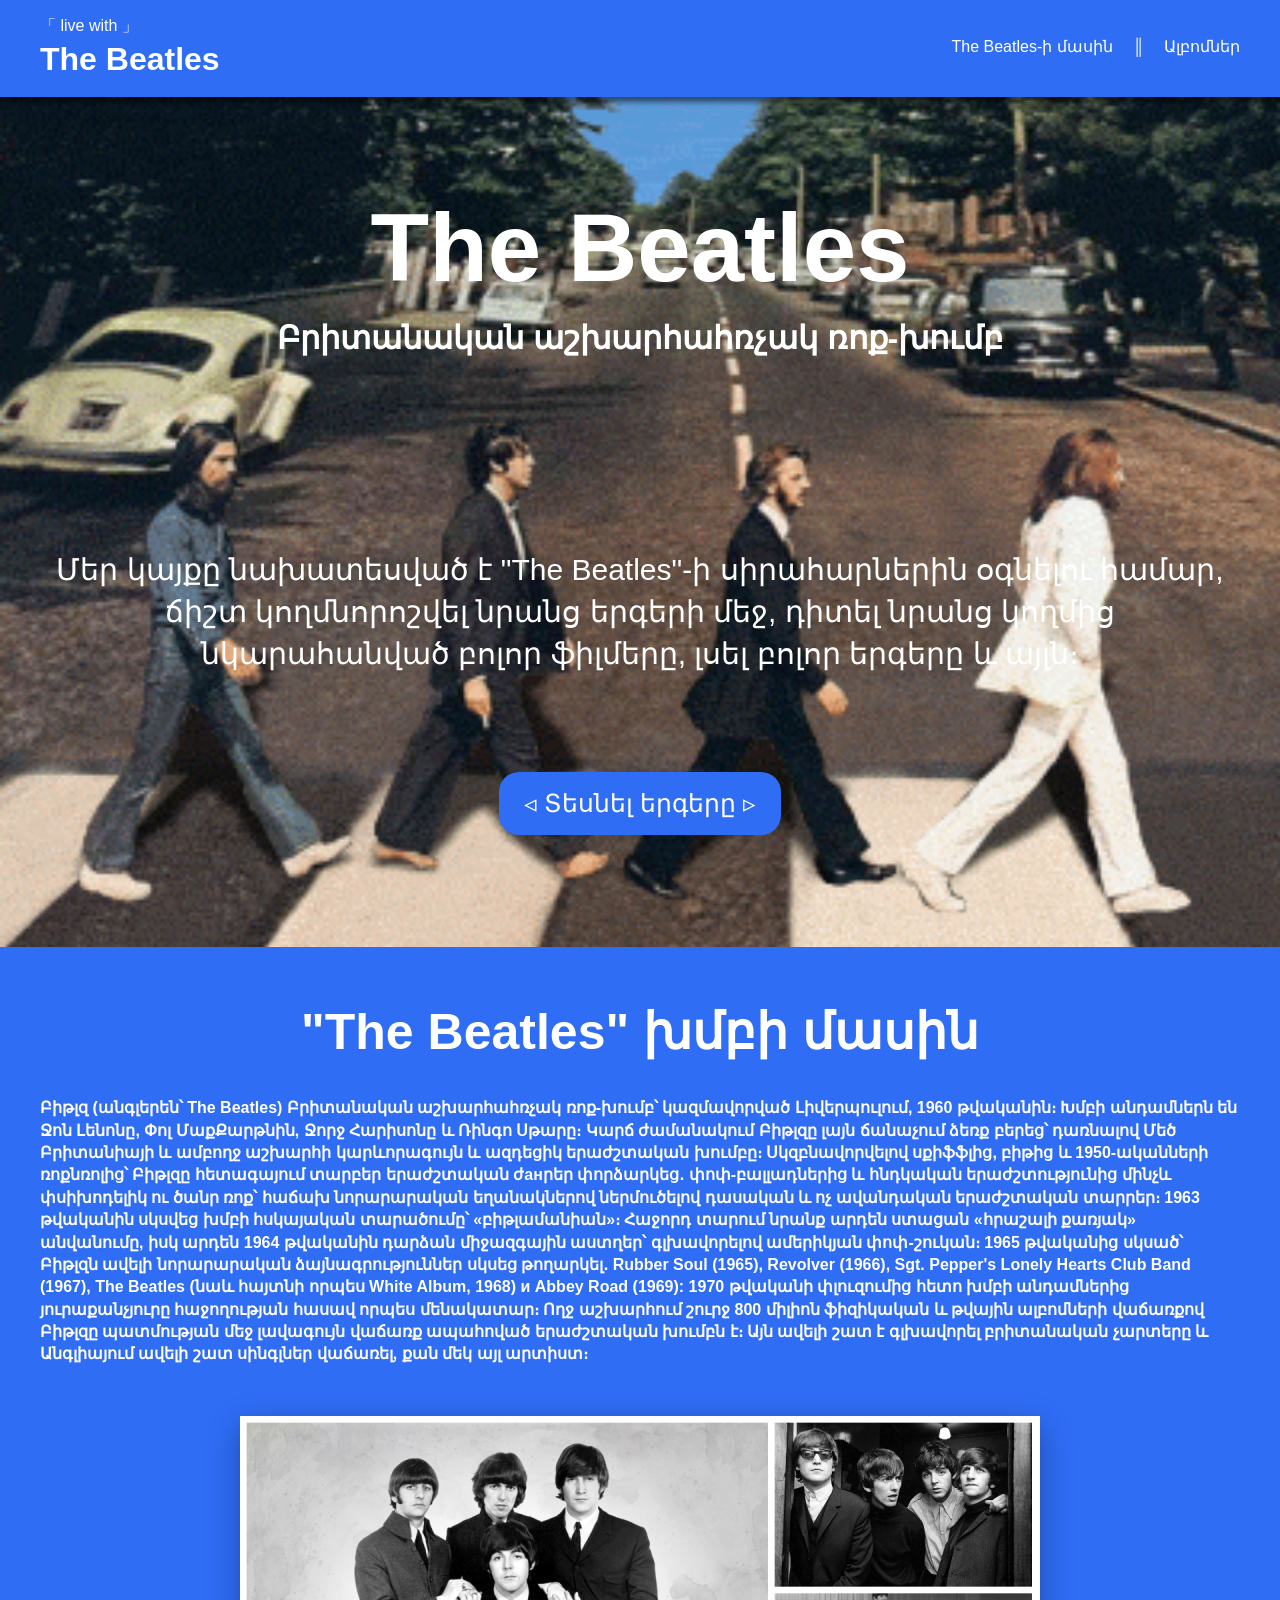
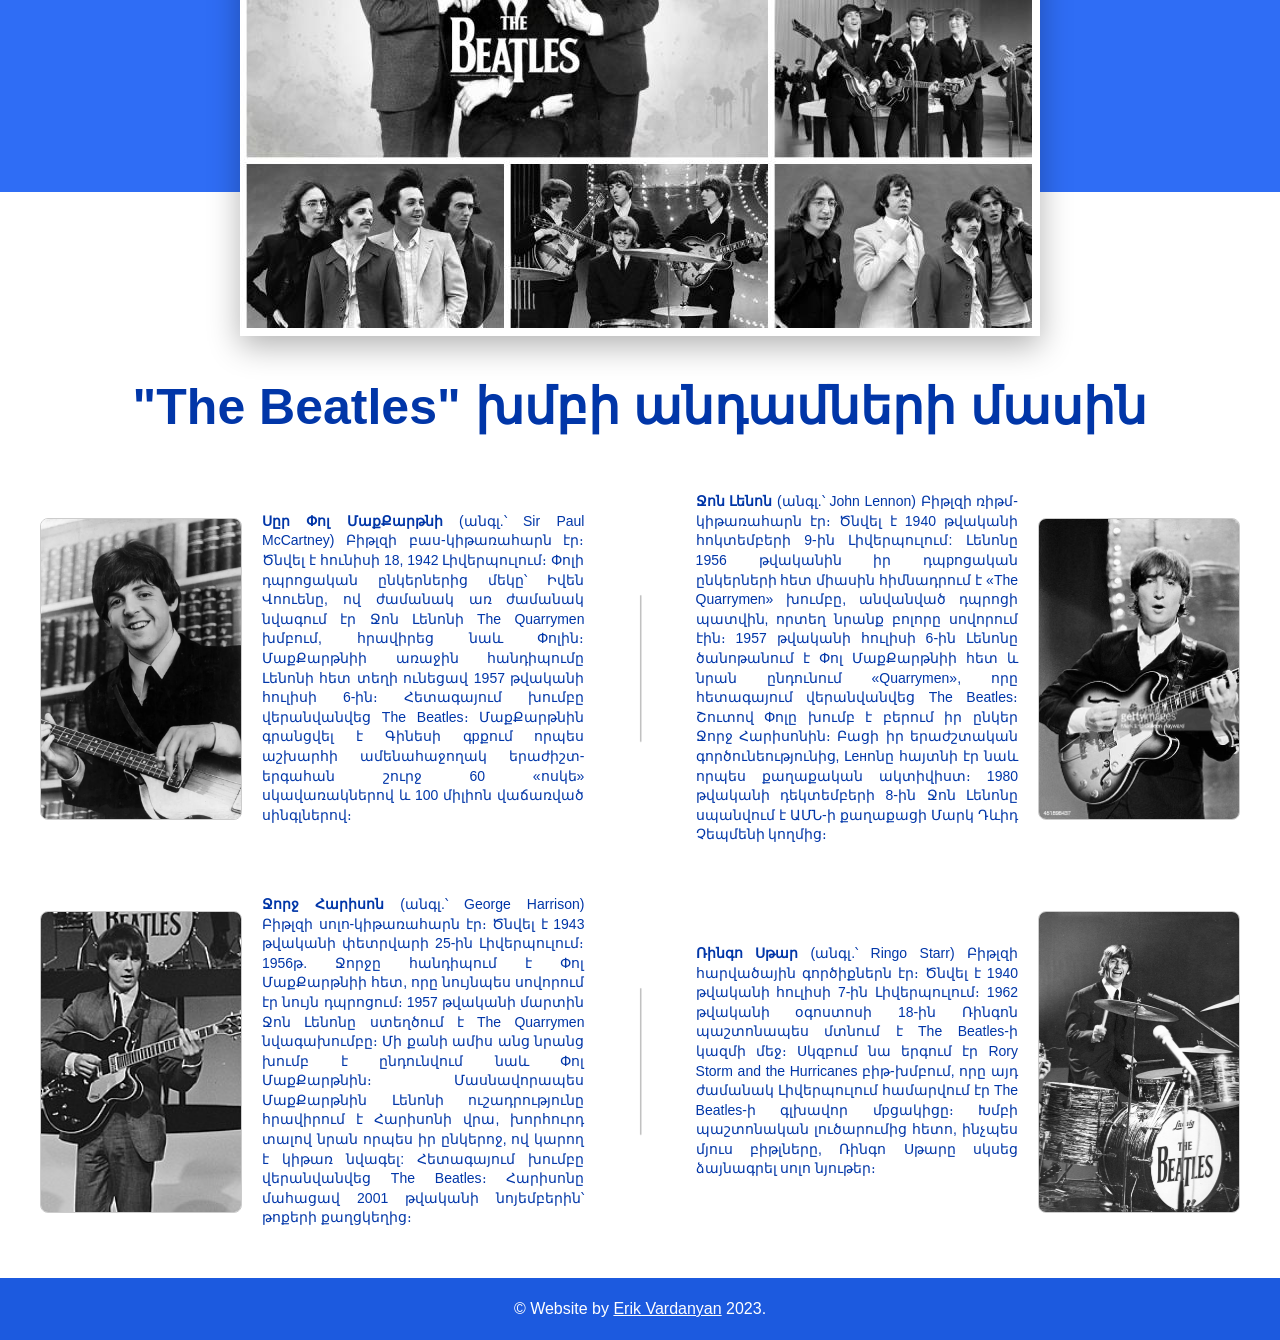
<file: index.html>
<!DOCTYPE html>
<html lang="en">
<head>
  <meta charset="UTF-8">
  <meta name="viewport" content="width=device-width, initial-scale=1.0">
  <link rel="stylesheet" href="./style.css" />
  <link rel="icon" href="./img/pngegg9.png">
  <title>The Beatles</title>
</head>
<body>

  <div class="header">
    <div class="nav container">
      <div class="logo">
        <p>「 live with 」</p>
        <a href="#">The Beatles</a>
      </div>

      <input type="checkbox" id="menu-toggle" class="menu-checkbox">
      <label for="menu-toggle" class="menu-icon">☰</label>

      <ol class="nav-menu">
        <a href="#about"><li>The Beatles-ի մասին</li></a>
        <li class="separator">║</li>
        <a href="./pages/aboutAlbum.html"><li>Ալբոմներ</li></a>
      </ol>
    </div>
  </div>

  <div class="main">
    <div class="intro-section">
      <div class="mobile-hero-container">
        <img src="./img/gif/d404a5024bfac366790c5ba8bc9482d6.gif" alt="The Beatles gif" class="mobile-gif">
        <div class="intro-text">
          <h1>The Beatles</h1>
          <h3>Բրիտանական աշխարհահռչակ ռոք-խումբ</h3>
        </div>
      </div>

      <div class="container">
        <p>
          Մեր կայքը նախատեսված է "The Beatles"-ի սիրահարներին օգնելու համար,
          ճիշտ կողմնորոշվել նրանց երգերի մեջ, դիտել 
          նրանց կողմից նկարահանված բոլոր ֆիլմերը, լսել բոլոր երգերը և այլն։
        </p>
      </div>
      <a href="./pages/aboutAlbum.html" class="pulsate-bck">◃ Տեսնել երգերը ▹</a>
    </div>

    <div class="about-section" id="about">
      <div class="container">
        <h2 style="margin-top: 50px; font-size: 50px;">
          "The Beatles" խմբի մասին
        </h2>
        <h4 class="about-text-container">
          Բիթլզ (անգլերեն՝ The Beatles) Բրիտանական աշխարհահռչակ ռոք-խումբ՝
          կազմավորված Լիվերպուլում, 1960 թվականին։ Խմբի անդամներն են
          Ջոն Լենոնը, Փոլ ՄաքՔարթնին, Ջորջ Հարիսոնը և Ռինգո Սթարը։
          Կարճ ժամանակում Բիթլզը լայն ճանաչում ձեռք բերեց՝
          
          <input type="checkbox" id="read-more-check" class="read-more-check">
          <span class="more-content">
            դառնալով Մեծ Բրիտանիայի և ամբողջ աշխարհի կարևորագույն և ազդեցիկ երաժշտական խումբը։ Սկզբնավորվելով սքիֆֆլից,
            բիթից և 1950-ականների ռոքնռոլից՝ Բիթլզը հետագայում տարբեր երաժշտական ժанրեր
            փորձարկեց․ փոփ-բալլադներից և հնդկական երաժշտությունից մինչև փսիխոդելիկ ու ծանր
            ռոք՝ հաճախ նորարարական եղանակներով ներմուծելով դասական և ոչ ավանդական երաժշտական
            տարրեր։ 1963 թվականին սկսվեց խմբի հսկայական տարածումը՝ «բիթլամանիան»։
            Հաջորդ տարում նրանք արդեն ստացան «հրաշալի քառյակ» անվանումը, իսկ արդեն 1964
            թվականին դարձան միջազգային աստղեր՝ գլխավորելով ամերիկյան փոփ-շուկան։ 1965
            թվականից սկսած՝ Բիթլզն ավելի նորարարական ձայնագրություններ սկսեց թողարկել․
            Rubber Soul (1965), Revolver (1966), Sgt. Pepper's Lonely Hearts Club Band
            (1967), The Beatles (նաև հայտնի որպես White Album, 1968) и Abbey Road (1969):
            1970 թվականի փլուզումից հետո խմբի անդամներից յուրաքանչյուրը հաջողության
            հասավ որպես մենակատար։ Ողջ աշխարհում շուրջ 800 միլիոն ֆիզիկական և թվային
            ալբոմների վաճառքով Բիթլզը պատմության մեջ լավագույն վաճառք ապահոված երաժշտական
            խումբն է։ Այն ավելի շատ է գլխավորել բրիտանական չարտերը և Անգլիայում ավելի շատ
            սինգլներ վաճառել, քան մեկ այլ արտիստ։
          </span>
          <label for="read-more-check" class="read-more-label">Տեսնել Ավելի</label>
        </h4>
        <div class="bea-img">
          <img src="./img/The_Beatles_Photo1.png" alt="The Beatles" />
        </div>
      </div>
    </div>

    <div class="about-man container">
      <h3 style="font-size: 50px;">"The Beatles" խմբի անդամների մասին</h3>
      
      <div class="members-row">
        <div class="member-block">
          <img src="./img/Paul-McCartney.png" alt="Փոլ ՄաքՔարթնի">
          <p>
            <b>Սըր Փոլ ՄաքՔարթնի</b> (անգլ.՝ Sir Paul McCartney) Բիթլզի բաս-կիթառահարն էր։ Ծնվել է հունիսի
            18, 1942 Լիվերպուլում։ Փոլի դպրոցական ընկերներից մեկը՝ Իվեն Վոուենը,
            ով ժամանակ առ ժամանակ նվագում էր Ջոն Լենոնի The Quarrymen խմբում, հրավիրեց նաև
            Փոլին։ ՄաքՔարթնիի առաջին հանդիպումը Լենոնի հետ տեղի ունեցավ 1957 թվականի հուլիսի
            6-ին։ Հետագայում խումբը վերանվանվեց The Beatles։
            ՄաքՔարթնին գրանցվել է Գինեսի գрքում որպես աշխարհի ամենահաջողակ երաժիշտ-երգահան
            շուրջ 60 «ոսկե» սկավառակներով և 100 միլիոն վաճառված սինգլներով։
          </p>
        </div>

        <img src="./img/pngegg3.png" class="divider-img" alt="line">

        <div class="member-block">
          <p>
            <b>Ջոն Լենոն</b> (անգլ.՝ John Lennon) Բիթլզի ռիթմ-կիթառահարն էր։ Ծնվել է 1940 թվականի հոկտեմբերի 9-ին
            Լիվերպուլում:
            Լենոնը 1956 թվականին իր դպрոցական ընկերների հետ միասին հիմնադրում է «The Quarrymen»
            խումբը, անվանված դպրոցի պատվին, որտեղ նրանք բոլորը սովորում էին։ 1957 թվականի
            հուլիսի 6-ին Լենոնը ծանոթանում է Փոլ ՄաքՔարթնիի հետ և նրան ընդունում «Quarrymen»,
            որը հետագայում վերանվանվեց The Beatles։ Շուտով Փոլը խումբ է բերում իր ընկեր
            Ջորջ Հարիսոնին։ Բացի իր երաժշտական գործունեությունից, Լенոնը հայտնի էր նաև
            որպես քաղաքական ակտիվիստ։ 1980 թվականի դեկտեմբերի 8-ին Ջոն Լենոնը սպանվում է
            ԱՄՆ-ի քաղաքացի Մարկ Դևիդ Չեպմենի կողմից։
          </p>
          <img src="./img/John-Lennon.png" alt="Ջոն Լենոն">
        </div>
      </div>

      <div class="members-row">
        <div class="member-block">
          <img src="./img/George-Harison.png" alt="Ջորջ Հարիսոն">
          <p>
            <b>Ջորջ Հարիսոն</b> (անգլ.՝ George Harrison) Բիթլզի սոլո-կիթառահարն էր։ Ծնվել է 1943 թվականի փետրվարի
            25-ին
            Լիվերպուլում։ 1956թ. Ջորջը հանդիպում է Փոլ ՄաքՔարթնիի հետ, որը նույնպես սովորում էր
            նույն դպրոցում։ 1957 թվականի մարտին Ջոն Լենոնը ստեղծում է The Quarrymen նվագախումբը։ Մի
            քանի ամիս անց նրանց խումբ է ընդունվում նաև Փոլ ՄաքՔարթնին։ Մասնավորապես ՄաքՔարթնին Լենոնի
            ուշադրությունը հրավիրում է Հարիսոնի վրա, խորհուրդ տալով նրան որպես իր ընկերոջ, ով կարող է
            կիթառ նվագել: Հետագայում խումբը վերանվանվեց The Beatles։
            Հարիսոնը մահացավ 2001 թվականի նոյեմբերին՝ թոքերի քաղցկեղից։
          </p>
        </div>

        <img src="./img/pngegg3.png" class="divider-img" alt="line">

        <div class="member-block">
          <p>
            <b>Ռինգո Սթար</b> (անգլ.՝ Ringo Starr) Բիթլզի հարվածային գործիքներն էր։ Ծնվել է 1940 թվականի հուլիսի 7-ին Լիվերպուլում։
            1962 թվականի օգոստոսի 18-ին Ռինգոն պաշտոնապես մտնում է The Beatles-ի կազմի մեջ։ Սկզբում
            նա երգում էր Rory Storm and the Hurricanes բիթ-խմբում, որը այդ ժամանակ Լիվերպուլում համարվում
            էր The Beatles-ի գլխավոր մрցակիցը։ Խմբի պաշտոնական լուծարումից հետո, ինչպես մյուս բիթլները,
            Ռինգո Սթարը սկսեց ձայնագրել սոլո նյութեր։
          </p>
          <img src="./img/Ringo-Starr.png" alt="Ռինգո Սթար">
        </div>
      </div>
    </div>
  </div>

  <div class="footer">
    <div class="footer-lower" id="aboutus">
      <p>© Website by <a href="https://eriikvardanyan.github.io/myportfolio/" target="_blank" style="color: white; text-decoration: underline;">Erik Vardanyan</a> 2023.</p>
    </div>
  </div>
</body>
</html>
</file>
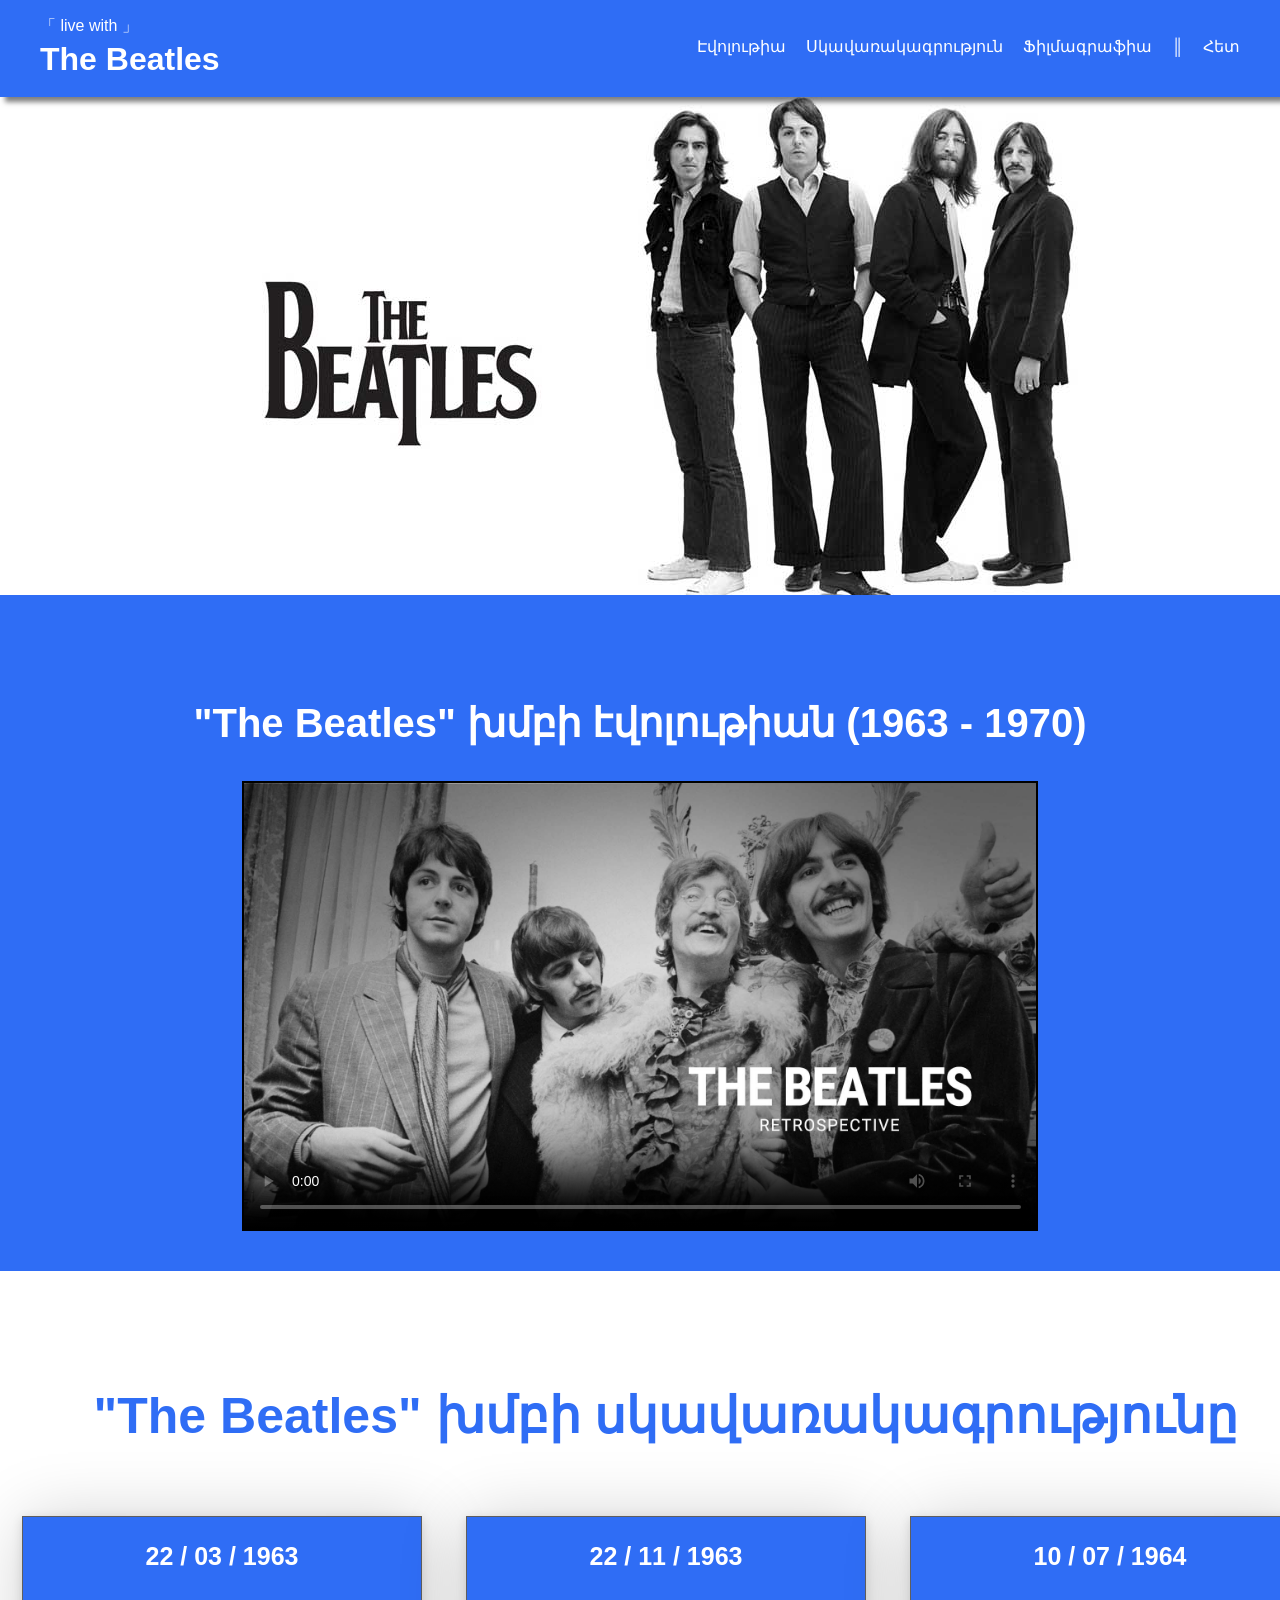
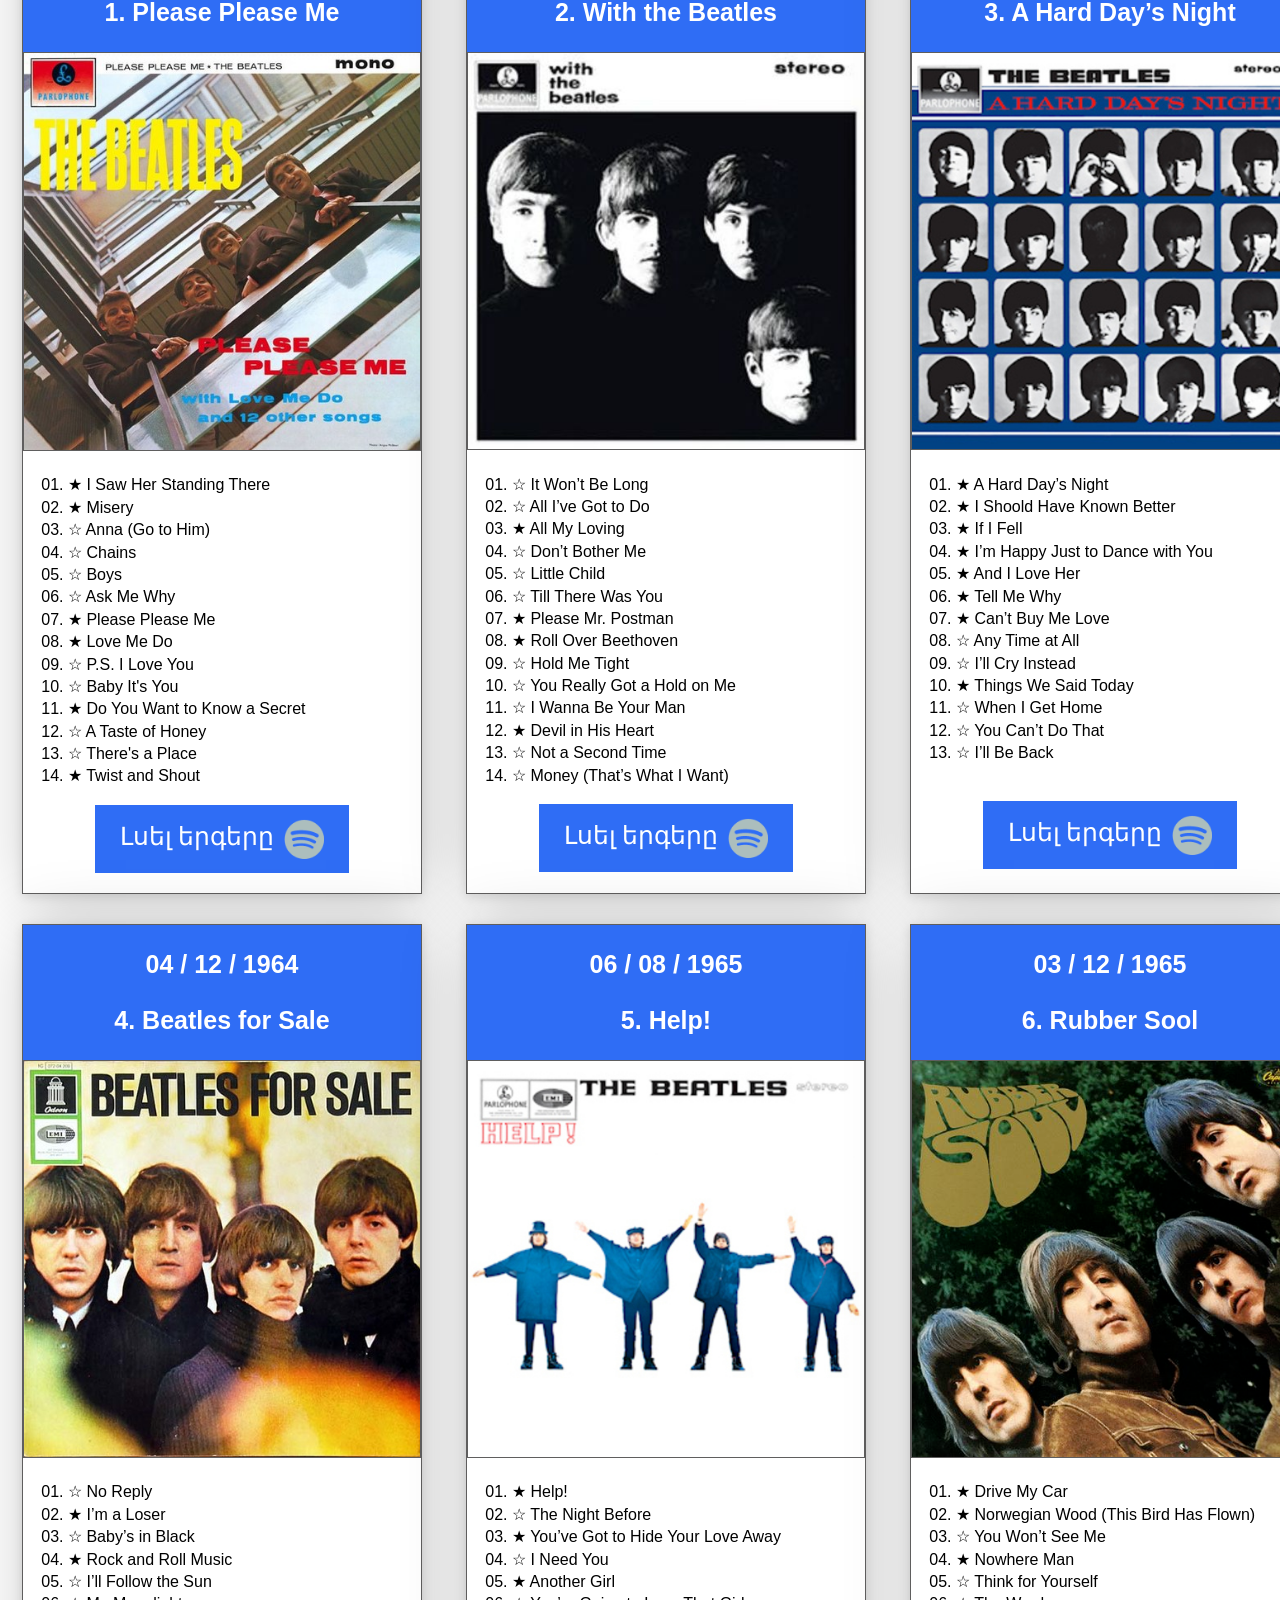
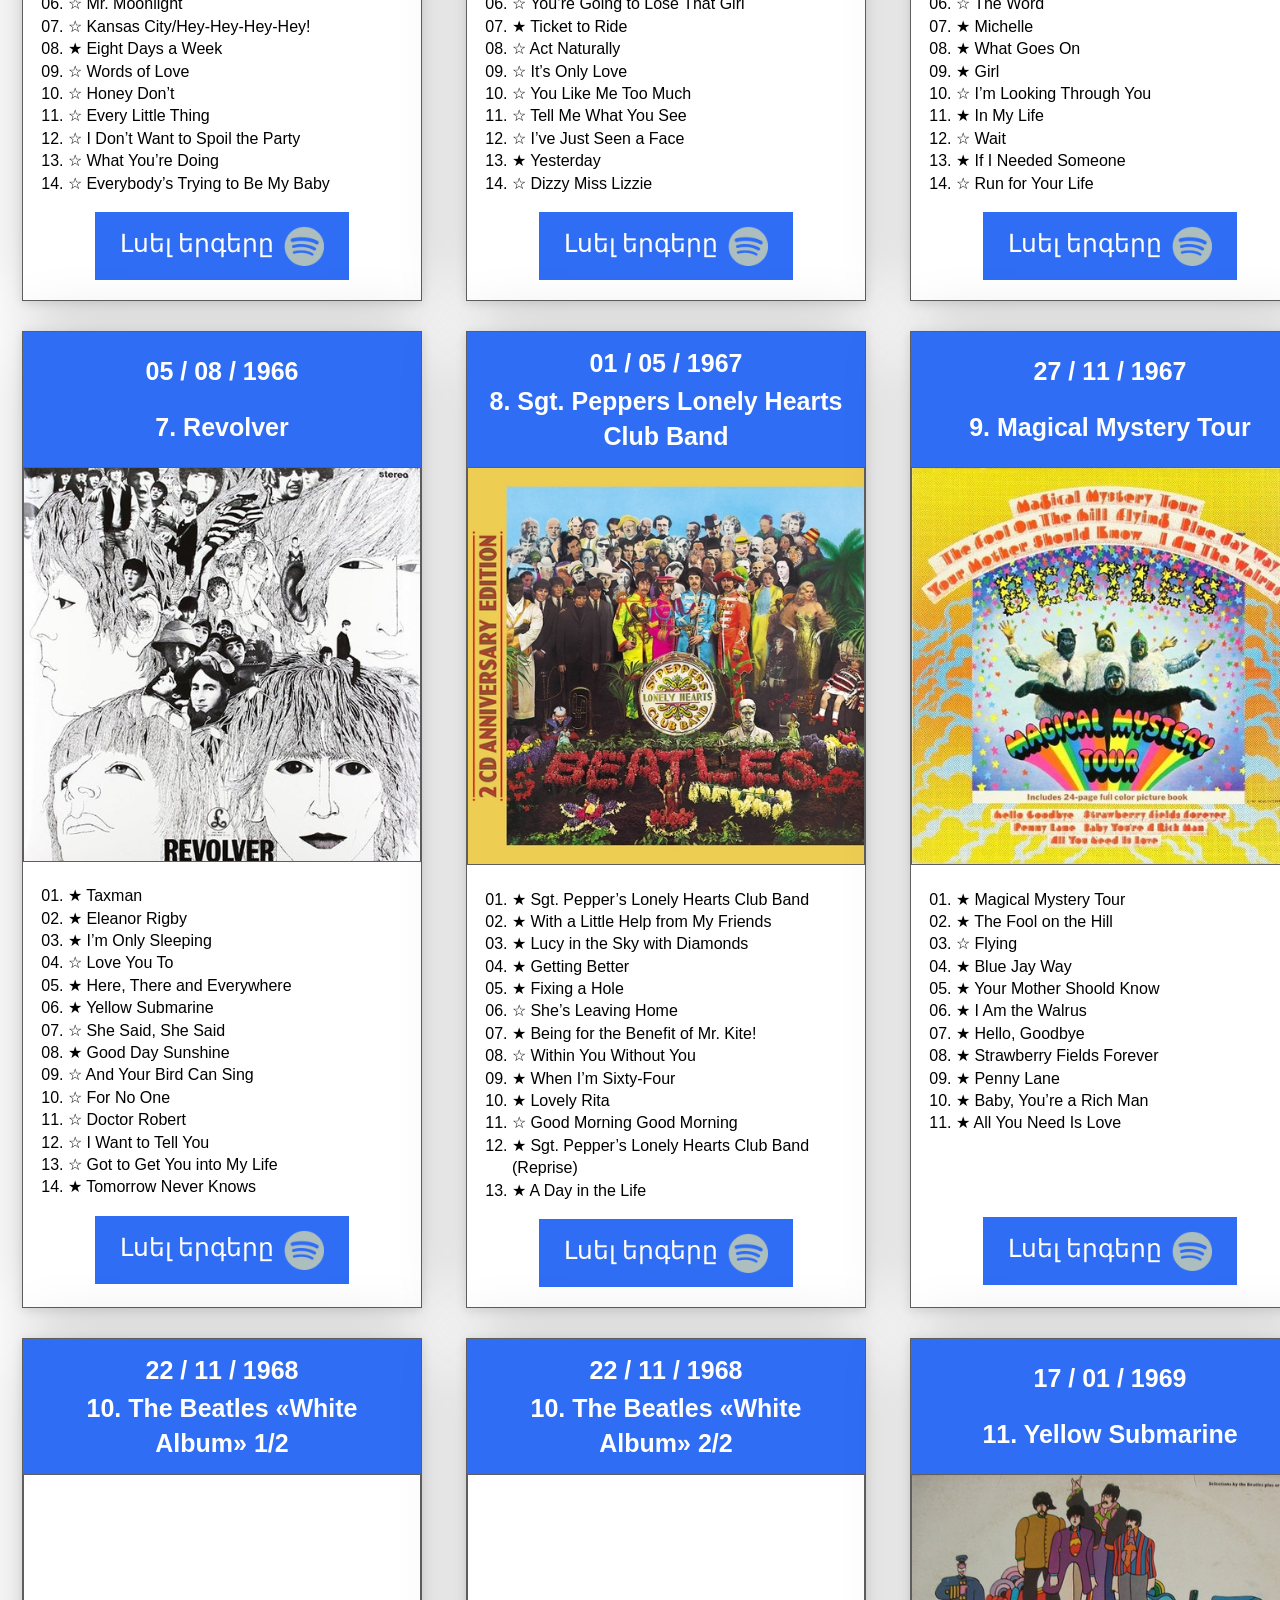
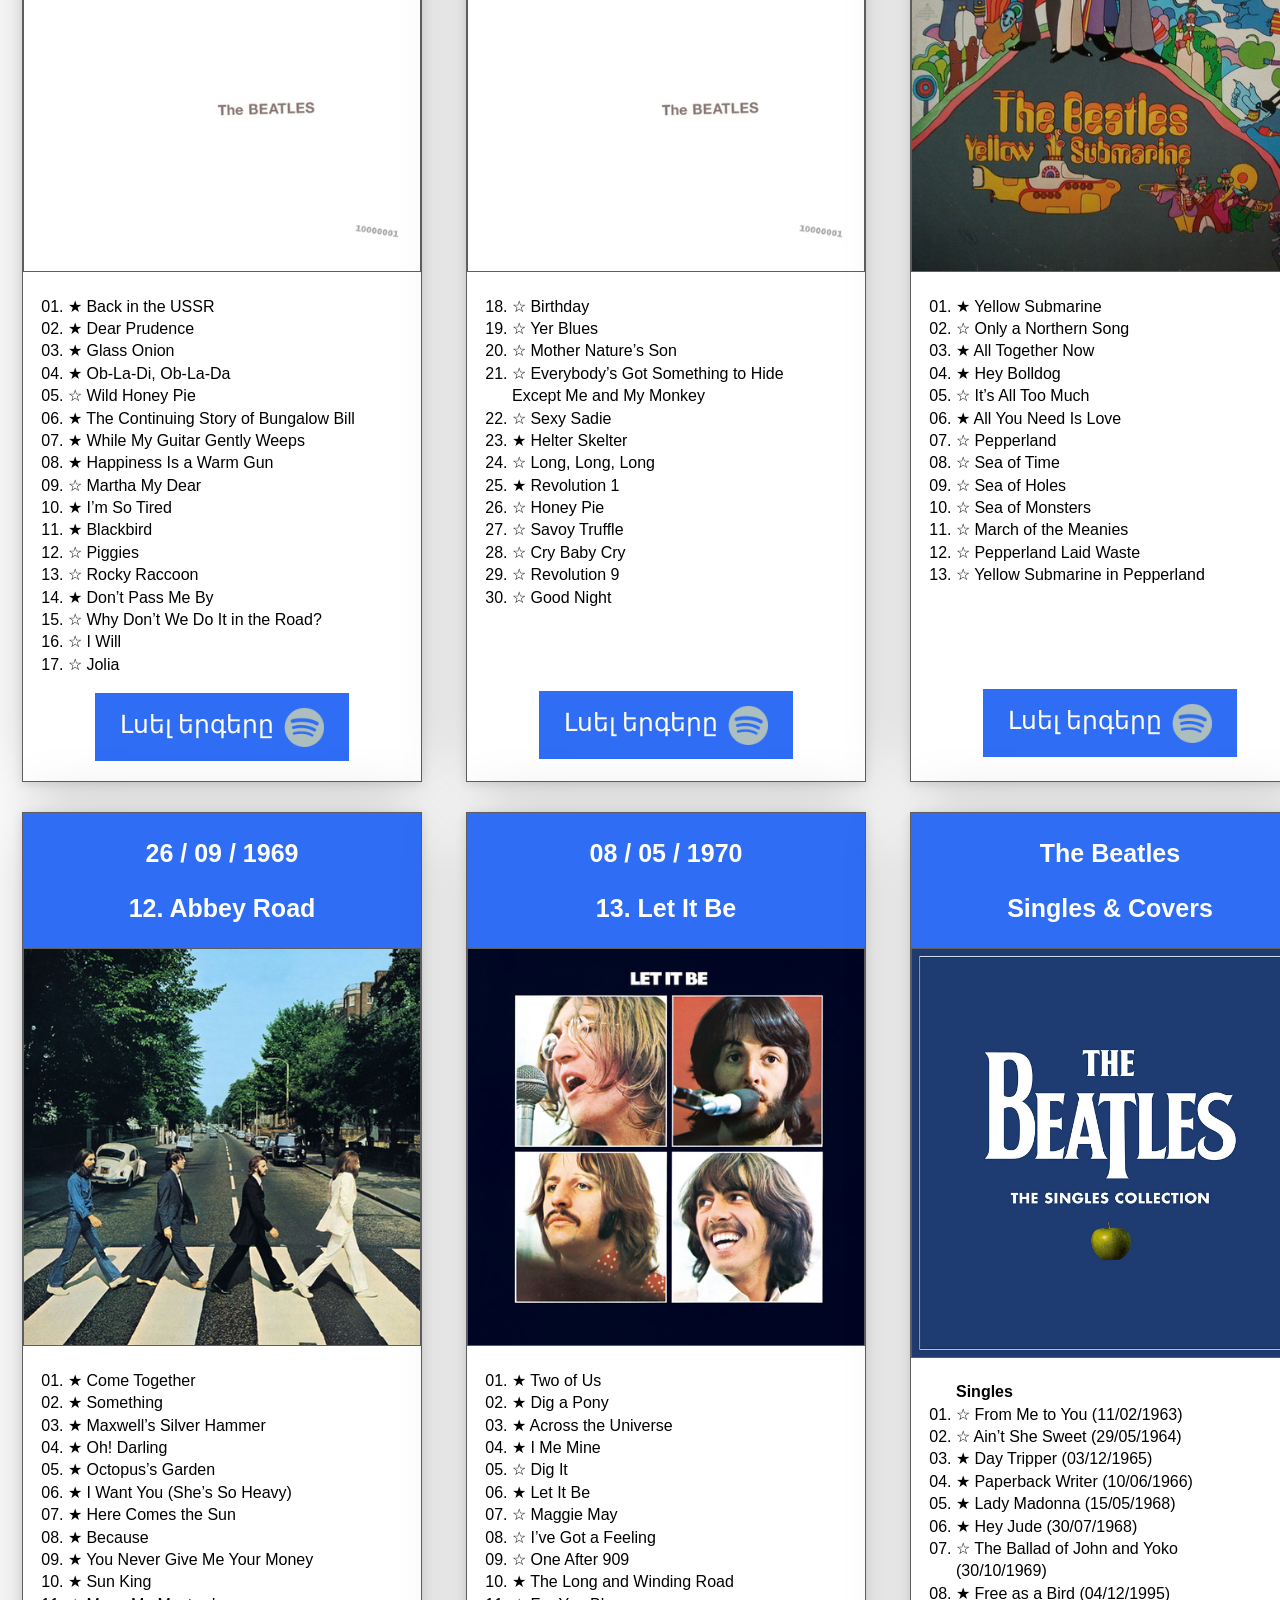
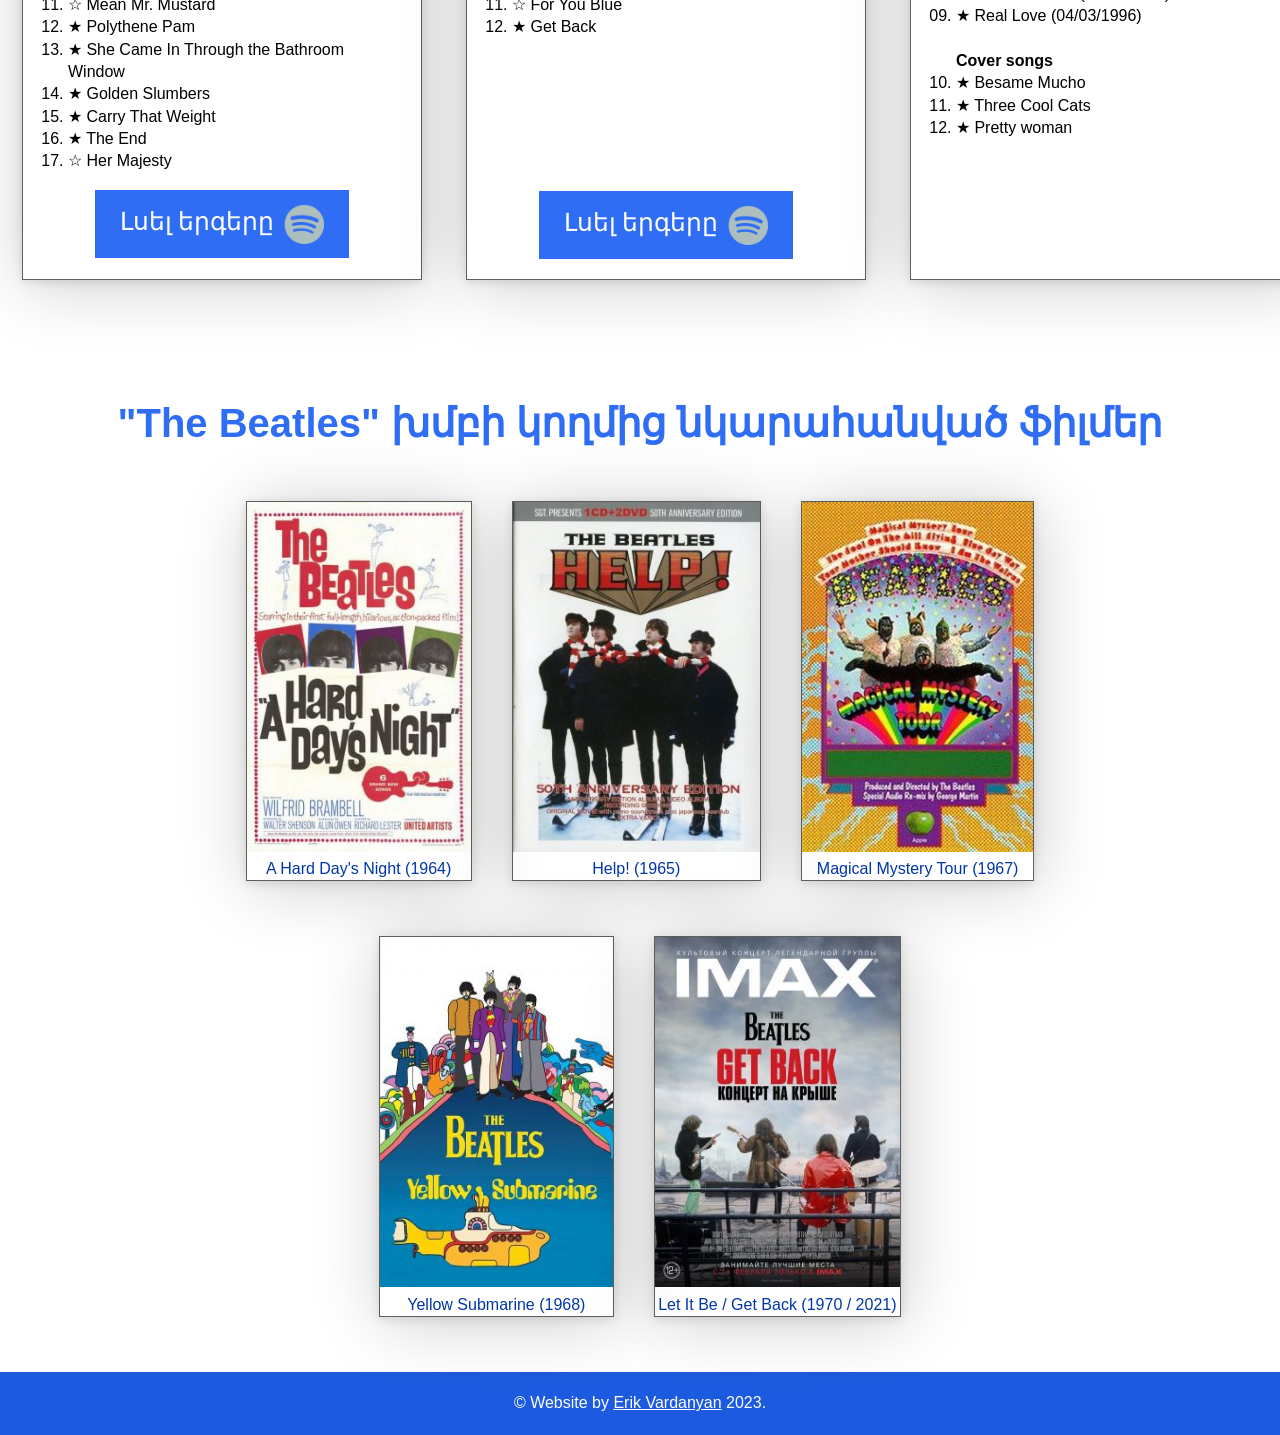
<file: pages/aboutAlbum.html>
<!DOCTYPE html>
<html lang="en">
<head>
    <meta charset="UTF-8">
    <meta name="viewport" content="width=device-width, initial-scale=1.0">
    <link rel="stylesheet" href="./aboutAlbum.css" />
    <link rel="icon" href="../img/pngegg9.png">
    <title>The Beatles</title>
</head>
<body>
    <!-- Header ----------------------------------------------------------------------- -->
    <div class="header">
        <div class="nav" class="container">
            <div class="logo">
                <p>「 live with 」</p>
                <a href="#">The Beatles</a>
            </div>
            <input type="checkbox" id="menu-toggle" class="menu-checkbox" style="display:none;">
            <label for="menu-toggle" class="menu-icon">☰</label>
            <ol class="nav-menu">
                <a href="#evolution"><li>Էվոլութիա</li></a>
                <a href="#diskografia"><li>Սկավառակագրություն</li></a>
                <a href="#filmagrafia"><li>Ֆիլմագրաֆիա</li></a>
                <li class="separator">║</li>
                <a href="../index.html"><li>Հետ</li></a>
            </ol>
        </div>
    </div>

    <!-- Main ----------------------------------------------------------------------- -->
    <div class="main">
        <!-- intro-section -->
        <div class="intro-section">
            <div class="container">
                <img src="../img/The_Beatles_Photo3.png" alt="The Beatles">
            </div>
        </div>

        <!-- about-section -->
        <div class="about-section">
            <div id="evolution" style="height: 70px;"></div>
            <div class="container">
                <h2 style="margin-top: 30px; font-size: 40px;">
                    "The Beatles" խմբի էվոլութիան (1963 - 1970)
                </h2>
                <video controls poster="../img/The_Beatles_Photo5.png">
                    <source src="../img/EvolutionOfTheBeatles.mp4" type="video/mp4">
                </video>
            </div>
        </div>

        <!-- albums-section -->
        <div class="albums-section" id="diskografia">
            <div class="albumsOll">
                <h3>"The Beatles" խմբի սկավառակագրությունը</h3>

                <!-- sharq 1 -->
                <div class="albumsOll01" style="display: flex;">
                    <!-- albom 1-1 -->
                    <div class="album">
                        <div class="album-name">
                            <h4>22 / 03 / 1963</h4>
                            <h4>1. Please Please Me</h4>
                        </div>
                        <img src="../img/albums/1-please-please-me.jpg" alt="Please Please Me">
                        <input type="checkbox" id="expand-album1" class="read-more-check">
                        <label for="expand-album1" class="read-more-label">Տեսնել ավելին</label>
                        <div class="more-content">
                            <div class="album-content">
                                <ol style="list-style-type:decimal-leading-zero; padding: 5px 30px;">
                                    <li>★ I Saw Her Standing There</li>
                                    <li>★ Misery</li>
                                    <li>☆ Anna (Go to Him)</li>
                                    <li>☆ Chains</li>
                                    <li>☆ Boys</li>
                                    <li>☆ Ask Me Why</li>
                                    <li>★ Please Please Me</li>
                                    <li>★ Love Me Do</li>
                                    <li>☆ P.S. I Love You</li>
                                    <li>☆ Baby It's You</li>
                                    <li>★ Do You Want to Know a Secret</li>
                                    <li>☆ A Taste of Honey</li>
                                    <li>☆ There's a Place</li>
                                    <li>★ Twist and Shout</li>
                                </ol>
                            </div>
                            <a href="https://open.spotify.com/album/3KzAvEXcqJKBF97HrXwlgf" target="_blank">
                                <p>Լսել երգերը</p> <img src="../img/spotify.png" alt="spotify">
                            </a>
                        </div>
                    </div>

                    <!-- albom 1-2 -->
                    <div class="album">
                        <div class="album-name">
                            <h4>22 / 11 / 1963</h4>
                            <h4>2. With the Beatles</h4>
                        </div>
                        <img src="../img/albums/2-with-the-beatles.jpg" alt="With the Beatles">
                        <input type="checkbox" id="expand-album2" class="read-more-check">
                        <label for="expand-album2" class="read-more-label">Տեսնել ավելին</label>
                        <div class="more-content">
                            <div class="album-content">
                                <ol style="list-style-type:decimal-leading-zero; padding: 5px 30px;">
                                    <li>☆ It Won’t Be Long</li>
                                    <li>☆ All I’ve Got to Do</li>
                                    <li>★ All My Loving</li>
                                    <li>☆ Don’t Bother Me</li>
                                    <li>☆ Little Child</li>
                                    <li>☆ Till There Was You</li>
                                    <li>★ Please Mr. Postman</li>
                                    <li>★ Roll Over Beethoven</li>
                                    <li>☆ Hold Me Tight</li>
                                    <li>☆ You Really Got a Hold on Me</li>
                                    <li>☆ I Wanna Be Your Man</li>
                                    <li>★ Devil in His Heart</li>
                                    <li>☆ Not a Second Time</li>
                                    <li>☆ Money (That’s What I Want)</li>
                                </ol>
                            </div>
                            <a href="https://open.spotify.com/album/1aYdiJk6XKeHWGO3FzHHTr" target="_blank">
                                <p>Լսել երգերը</p> <img src="../img/spotify.png" alt="spotify">
                            </a>
                        </div>
                    </div>

                    <!-- albom 1-3 -->
                    <div class="album">
                        <div class="album-name">
                            <h4>10 / 07 / 1964</h4>
                            <h4>3. A Hard Day’s Night</h4>
                        </div>
                        <img src="../img/albums/3-a-hard-day’s-night.jpg" alt="A Hard Day’s Night">
                        <input type="checkbox" id="expand-album3" class="read-more-check">
                        <label for="expand-album3" class="read-more-label">Տեսնել ավելին</label>
                        <div class="more-content">
                            <div class="album-content">
                                <ol style="list-style-type:decimal-leading-zero; padding: 5px 30px; padding-bottom: 24px;">
                                    <li>★ A Hard Day’s Night</li>
                                    <li>★ I Shoold Have Known Better</li>
                                    <li>★ If I Fell</li>
                                    <li>★ I’m Happy Just to Dance with You</li>
                                    <li>★ And I Love Her</li>
                                    <li>★ Tell Me Why</li>
                                    <li>★ Can’t Buy Me Love</li>
                                    <li>☆ Any Time at All</li>
                                    <li>☆ I’ll Cry Instead</li>
                                    <li>★ Things We Said Today</li>
                                    <li>☆ When I Get Home</li>
                                    <li>☆ You Can’t Do That</li>
                                    <li>☆ I’ll Be Back</li>
                                </ol>
                            </div>
                            <a href="https://open.spotify.com/album/6wCttLq0ADzkPgtRnUihLV" target="_blank">
                                <p>Լսել երգերը</p> <img src="../img/spotify.png" alt="spotify">
                            </a>
                        </div>
                    </div>
                </div>

                <!-- sharq 2 -->
                <div class="albumsOll02" style="display: flex;">
                    <!-- albom 2-1 -->
                    <div class="album">
                        <div class="album-name">
                            <h4>04 / 12 / 1964</h4>
                            <h4>4. Beatles for Sale</h4>
                        </div>
                        <img src="../img/albums/4-beatles-for-sale.jpg" alt="Beatles for Sale">
                        <input type="checkbox" id="expand-album4" class="read-more-check">
                        <label for="expand-album4" class="read-more-label">Տեսնել ավելին</label>
                        <div class="more-content">
                            <div class="album-content">
                                <ol style="list-style-type:decimal-leading-zero; padding: 5px 30px;">
                                    <li>☆ No Reply</li>
                                    <li>★ I’m a Loser</li>
                                    <li>☆ Baby’s in Black</li>
                                    <li>★ Rock and Roll Music</li>
                                    <li>☆ I’ll Follow the Sun</li>
                                    <li>☆ Mr. Moonlight</li>
                                    <li>☆ Kansas City/Hey-Hey-Hey-Hey!</li>
                                    <li>★ Eight Days a Week</li>
                                    <li>☆ Words of Love</li>
                                    <li>☆ Honey Don’t</li>
                                    <li>☆ Every Little Thing</li>
                                    <li>☆ I Don’t Want to Spoil the Party</li>
                                    <li>☆ What You’re Doing</li>
                                    <li>☆ Everybody’s Trying to Be My Baby</li>
                                </ol>
                            </div>
                            <a href="https://open.spotify.com/album/1vANZV20H5B4Fk6yf7Ot9a" target="_blank">
                                <p>Լսել երգերը</p> <img src="../img/spotify.png" alt="spotify">
                            </a>
                        </div>
                    </div>

                    <!-- albom 2-2 -->
                    <div class="album">
                        <div class="album-name">
                            <h4>06 / 08 / 1965</h4>
                            <h4>5. Help!</h4>
                        </div>
                        <img src="../img/albums/5-help.jpg" alt="Help!">
                        <input type="checkbox" id="expand-album5" class="read-more-check">
                        <label for="expand-album5" class="read-more-label">Տեսնել ավելին</label>
                        <div class="more-content">
                            <div class="album-content">
                                <ol style="list-style-type:decimal-leading-zero; padding: 5px 30px;">
                                    <li>★ Help!</li>
                                    <li>☆ The Night Before</li>
                                    <li>★ You’ve Got to Hide Your Love Away</li>
                                    <li>☆ I Need You</li>
                                    <li>★ Another Girl</li>
                                    <li>☆ You’re Going to Lose That Girl</li>
                                    <li>★ Ticket to Ride</li>
                                    <li>☆ Act Naturally</li>
                                    <li>☆ It’s Only Love</li>
                                    <li>☆ You Like Me Too Much</li>
                                    <li>☆ Tell Me What You See</li>
                                    <li>☆ I’ve Just Seen a Face</li>
                                    <li>★ Yesterday</li>
                                    <li>☆ Dizzy Miss Lizzie</li>
                                </ol>
                            </div>
                            <a href="https://open.spotify.com/album/0PT5m6hwPRrpBwIHVnvbFX" target="_blank">
                                <p>Լսել երգերը</p> <img src="../img/spotify.png" alt="spotify">
                            </a>
                        </div>
                    </div>

                    <!-- albom 2-3 -->
                    <div class="album">
                        <div class="album-name">
                            <h4>03 / 12 / 1965</h4>
                            <h4>6. Rubber Sool </h4>
                        </div>
                        <img src="../img/albums/6-rubber-soul.png" alt="Rubber Sool">
                        <input type="checkbox" id="expand-album6" class="read-more-check">
                        <label for="expand-album6" class="read-more-label">Տեսնել ավելին</label>
                        <div class="more-content">
                            <div class="album-content">
                                <ol style="list-style-type:decimal-leading-zero; padding: 5px 30px;">
                                    <li>★ Drive My Car</li>
                                    <li>★ Norwegian Wood (This Bird Has Flown)</li>
                                    <li>☆ You Won’t See Me</li>
                                    <li>★ Nowhere Man</li>
                                    <li>☆ Think for Yourself</li>
                                    <li>☆ The Word</li>
                                    <li>★ Michelle</li>
                                    <li>★ What Goes On</li>
                                    <li>★ Girl</li>
                                    <li>☆ I’m Looking Through You</li>
                                    <li>★ In My Life</li>
                                    <li>☆ Wait</li>
                                    <li>★ If I Needed Someone</li>
                                    <li>☆ Run for Your Life</li>
                                </ol>
                            </div>
                            <a href="https://open.spotify.com/album/50o7kf2wLwVmOTVYJOTplm" target="_blank">
                                <p>Լսել երգերը</p> <img src="../img/spotify.png" alt="spotify">
                            </a>
                        </div>
                    </div>
                </div>

                <!-- sharq 3 -->
                <div class="albumsOll03" style="display: flex;">
                    <!-- albom 3-1 -->
                    <div class="album">
                        <div class="album-name">
                            <h4>05 / 08 / 1966</h4>
                            <h4>7. Revolver</h4>
                        </div>
                        <img src="../img/albums/7-revolver.jpg" alt="Revolver">
                        <input type="checkbox" id="expand-album7" class="read-more-check">
                        <label for="expand-album7" class="read-more-label">Տեսնել ավելին</label>
                        <div class="more-content">
                            <div class="album-content">
                                <ol style="list-style-type:decimal-leading-zero; padding: 5px 30px;">
                                    <li>★ Taxman</li>
                                    <li>★ Eleanor Rigby</li>
                                    <li>★ I’m Only Sleeping</li>
                                    <li>☆ Love You To</li>
                                    <li>★ Here, There and Everywhere</li>
                                    <li>★ Yellow Submarine</li>
                                    <li>☆ She Said, She Said</li>
                                    <li>★ Good Day Sunshine</li>
                                    <li>☆ And Your Bird Can Sing</li>
                                    <li>☆ For No One</li>
                                    <li>☆ Doctor Robert</li>
                                    <li>☆ I Want to Tell You</li>
                                    <li>☆ Got to Get You into My Life</li>
                                    <li>★ Tomorrow Never Knows</li>
                                </ol>
                            </div>
                            <a href="https://open.spotify.com/album/3PRoXYsngSwjEQWR5PsHWR" target="_blank">
                                <p>Լսել երգերը</p> <img src="../img/spotify.png" alt="spotify">
                            </a>
                        </div>
                    </div>

                    <!-- albom 3-2 -->
                    <div class="album">
                        <div class="album-name">
                            <h4>01 / 05 / 1967</h4>
                            <h4>8. Sgt. Peppers Lonely Hearts Club Band </h4>
                        </div>
                        <img src="../img/albums/8-sgt-pepper’s-lonely-hearts-club-band.jpg"
                            alt="Sgt. Peppers Lonely Hearts Club Band">
                        <input type="checkbox" id="expand-album8" class="read-more-check">
                        <label for="expand-album8" class="read-more-label">Տեսնել ավելին</label>
                        <div class="more-content">
                            <div class="album-content">
                                <ol style="list-style-type:decimal-leading-zero; padding: 5px 30px;">
                                    <li>★ Sgt. Pepper’s Lonely Hearts Club Band</li>
                                    <li>★ With a Little Help from My Friends</li>
                                    <li>★ Lucy in the Sky with Diamonds</li>
                                    <li>★ Getting Better</li>
                                    <li>★ Fixing a Hole</li>
                                    <li>☆ She’s Leaving Home</li>
                                    <li>★ Being for the Benefit of Mr. Kite!</li>
                                    <li>☆ Within You Without You</li>
                                    <li>★ When I’m Sixty-Four</li>
                                    <li>★ Lovely Rita</li>
                                    <li>☆ Good Morning Good Morning</li>
                                    <li>★ Sgt. Pepper’s Lonely Hearts Club Band (Reprise)</li>
                                    <li>★ A Day in the Life</li>
                                </ol>
                            </div>
                            <a href="https://open.spotify.com/album/6QaVfG1pHYl1z15ZxkvVDW?highlight=spotify:track:4fUKE8EULjQdHF4zb0M8FO" target="_blank">
                                <p>Լսել երգերը</p> <img src="../img/spotify.png" alt="spotify">
                            </a>
                        </div>
                    </div>

                    <!-- albom 3-3 -->
                    <div class="album">
                        <div class="album-name">
                            <h4>27 / 11 / 1967</h4>
                            <h4>9. Magical Mystery Tour</h4>
                        </div>
                        <img src="../img/albums/9-magical-mystery-tour.jpg" alt="Magical Mystery Tour">
                        <input type="checkbox" id="expand-album9" class="read-more-check">
                        <label for="expand-album9" class="read-more-label">Տեսնել ավելին</label>
                        <div class="more-content">
                            <div class="album-content">
                                <ol style="list-style-type:decimal-leading-zero; padding: 5px 30px; padding-bottom: 70px;">
                                    <li>★ Magical Mystery Tour</li>
                                    <li>★ The Fool on the Hill</li>
                                    <li>☆ Flying</li>
                                    <li>★ Blue Jay Way</li>
                                    <li>★ Your Mother Shoold Know</li>
                                    <li>★ I Am the Walrus</li>
                                    <li>★ Hello, Goodbye</li>
                                    <li>★ Strawberry Fields Forever</li>
                                    <li>★ Penny Lane</li>
                                    <li>★ Baby, You’re a Rich Man</li>
                                    <li>★ All You Need Is Love</li>
                                </ol>
                            </div>
                            <a href="https://open.spotify.com/album/2BtE7qm1qzM80p9vLSiXkj" target="_blank">
                                <p>Լսել երգերը</p> <img src="../img/spotify.png" alt="spotify">
                            </a>
                        </div>
                    </div>
                </div>

                <!-- sharq 4 -->
                <div class="albumsOll04" style="display: flex;">
                    <!-- albom 4-1 -->
                    <div class="album">
                        <div class="album-name">
                            <h4>22 / 11 / 1968</h4>
                            <h4>10. The Beatles «White Album» 1/2</h4>
                        </div>
                        <img src="../img/albums/10-the-beatles.jpg" alt="The Beatles «White Album»">
                        <input type="checkbox" id="expand-album10" class="read-more-check">
                        <label for="expand-album10" class="read-more-label">Տեսնել ավելին</label>
                        <div class="more-content">
                            <div class="album-content">
                                <ol style="list-style-type:decimal-leading-zero; padding: 5px 30px;">
                                    <li>★ Back in the USSR</li>
                                    <li>★ Dear Prudence</li>
                                    <li>★ Glass Onion</li>
                                    <li>★ Ob-La-Di, Ob-La-Da</li>
                                    <li>☆ Wild Honey Pie</li>
                                    <li>★ The Continuing Story of Bungalow Bill</li>
                                    <li>★ While My Guitar Gently Weeps</li>
                                    <li>★ Happiness Is a Warm Gun</li>
                                    <li>☆ Martha My Dear</li>
                                    <li>★ I’m So Tired</li>
                                    <li>★ Blackbird</li>
                                    <li>☆ Piggies</li>
                                    <li>☆ Rocky Raccoon</li>
                                    <li>★ Don’t Pass Me By</li>
                                    <li>☆ Why Don’t We Do It in the Road?</li>
                                    <li>☆ I Will</li>
                                    <li>☆ Jolia </li>
                                </ol>
                            </div>
                            <a href="https://open.spotify.com/album/1klALx0u4AavZNEvC4LrTL" target="_blank">
                                <p>Լսել երգերը</p> <img src="../img/spotify.png" alt="spotify">
                            </a>
                        </div>
                    </div>

                    <!-- albom 4-2 -->
                    <div class="album">
                        <div class="album-name">
                            <h4>22 / 11 / 1968</h4>
                            <h4>10. The Beatles «White Album» 2/2</h4>
                        </div>
                        <img src="../img/albums/10-the-beatles.jpg" alt="The Beatles «White Album»">
                        <input type="checkbox" id="expand-album11" class="read-more-check">
                        <label for="expand-album11" class="read-more-label">Տեսնել ավելին</label>
                        <div class="more-content">
                            <div class="album-content">
                                <ol start="18"
                                    style="list-style-type:decimal-leading-zero; padding: 5px 30px; padding-bottom: 70px;">
                                    <li>☆ Birthday</li>
                                    <li>☆ Yer Blues</li>
                                    <li>☆ Mother Nature’s Son</li>
                                    <li>☆ Everybody’s Got Something to Hide Except Me and My Monkey</li>
                                    <li>☆ Sexy Sadie</li>
                                    <li>★ Helter Skelter</li>
                                    <li>☆ Long, Long, Long</li>
                                    <li>★ Revolution 1</li>
                                    <li>☆ Honey Pie</li>
                                    <li>☆ Savoy Truffle</li>
                                    <li>☆ Cry Baby Cry</li>
                                    <li>☆ Revolution 9</li>
                                    <li>☆ Good Night</li>
                                </ol>
                            </div>
                            <a href="https://open.spotify.com/album/1klALx0u4AavZNEvC4LrTL" target="_blank">
                                <p>Լսել երգերը</p> <img src="../img/spotify.png" alt="spotify">
                            </a>
                        </div>
                    </div>

                    <!-- albom 4-3 -->
                    <div class="album">
                        <div class="album-name">
                            <h4>17 / 01 / 1969</h4>
                            <h4>11. Yellow Submarine </h4>
                        </div>
                        <img src="../img/albums/11-yellow-submarine.jpg" alt="Yellow Submarine">
                        <input type="checkbox" id="expand-album12" class="read-more-check">
                        <label for="expand-album12" class="read-more-label">Տեսնել ավելին</label>
                        <div class="more-content">
                            <div class="album-content">
                                <ol style="list-style-type:decimal-leading-zero; padding: 5px 30px; padding-bottom: 90px;">
                                    <li>★ Yellow Submarine</li>
                                    <li>☆ Only a Northern Song</li>
                                    <li>★ All Together Now</li>
                                    <li>★ Hey Bolldog</li>
                                    <li>☆ It’s All Too Much</li>
                                    <li>★ All You Need Is Love</li>
                                    <li>☆ Pepperland</li>
                                    <li>☆ Sea of Time</li>
                                    <li>☆ Sea of Holes</li>
                                    <li>☆ Sea of Monsters</li>
                                    <li>☆ March of the Meanies</li>
                                    <li>☆ Pepperland Laid Waste</li>
                                    <li>☆ Yellow Submarine in Pepperland</li>
                                </ol>
                            </div>
                            <a href="https://open.spotify.com/album/1gKZ5A1ndFqbcrWtW85cCy" target="_blank">
                                <p>Լսել երգերը</p> <img src="../img/spotify.png" alt="spotify">
                            </a>
                        </div>
                    </div>
                </div>

                <!-- sharq 5 -->
                <div class="albumsOll05" style="display: flex;">
                    <!-- albom 5-1 -->
                    <div class="album">
                        <div class="album-name">
                            <h4>26 / 09 / 1969</h4>
                            <h4>12. Abbey Road</h4>
                        </div>
                        <img src="../img/albums/12-abbey-road.jpg" alt="Abbey Road">
                        <input type="checkbox" id="expand-album13" class="read-more-check">
                        <label for="expand-album13" class="read-more-label">Տեսնել ավելին</label>
                        <div class="more-content">
                            <div class="album-content">
                                <ol style="list-style-type:decimal-leading-zero; padding: 5px 30px;">
                                    <li>★ Come Together</li>
                                    <li>★ Something</li>
                                    <li>★ Maxwell’s Silver Hammer</li>
                                    <li>★ Oh! Darling</li>
                                    <li>★ Octopus’s Garden</li>
                                    <li>★ I Want You (She’s So Heavy)</li>
                                    <li>★ Here Comes the Sun</li>
                                    <li>★ Because</li>
                                    <li>★ You Never Give Me Your Money</li>
                                    <li>★ Sun King</li>
                                    <li>☆ Mean Mr. Mustard</li>
                                    <li>★ Polythene Pam</li>
                                    <li>★ She Came In Through the Bathroom Window</li>
                                    <li>★ Golden Slumbers</li>
                                    <li>★ Carry That Weight</li>
                                    <li>★ The End</li>
                                    <li>☆ Her Majesty</li>
                                </ol>
                            </div>
                            <a href="https://open.spotify.com/album/0ETFjACtuP2ADo6LFhL6HN" target="_blank">
                                <p>Լսել երգերը</p> <img src="../img/spotify.png" alt="spotify">
                            </a>
                        </div>
                    </div>

                    <!-- albom 5-2 -->
                    <div class="album">
                        <div class="album-name">
                            <h4>08 / 05 / 1970</h4>
                            <h4>13. Let It Be</h4>
                        </div>
                        <img src="../img/albums/13-let-it-be.jpg" alt="Let It Be">
                        <input type="checkbox" id="expand-album14" class="read-more-check">
                        <label for="expand-album14" class="read-more-label">Տեսնել ավելին</label>
                        <div class="more-content">
                            <div class="album-content">
                                <ol style="list-style-type:decimal-leading-zero; padding: 5px 30px; padding-bottom: 140px;">
                                    <li>★ Two of Us</li>
                                    <li>★ Dig a Pony</li>
                                    <li>★ Across the Universe</li>
                                    <li>★ I Me Mine</li>
                                    <li>☆ Dig It</li>
                                    <li>★ Let It Be</li>
                                    <li>☆ Maggie May</li>
                                    <li>☆ I’ve Got a Feeling</li>
                                    <li>☆ One After 909</li>
                                    <li>★ The Long and Winding Road</li>
                                    <li>☆ For You Blue</li>
                                    <li>★ Get Back</li>
                                </ol>
                            </div>
                            <a href="https://open.spotify.com/album/0jTGHV5xqHPvEcwL8f6YU5" target="_blank">
                                <p>Լսել երգերը</p> <img src="../img/spotify.png" alt="spotify">
                            </a>
                        </div>
                    </div>

                    <!-- albom 5-3 -->
                    <div class="album">
                        <div class="album-name">
                            <h4> The Beatles </h4>
                            <h4>Singles & Covers</h4>
                        </div>
                        <img src="../img/albums/14-singles.jpg" alt="Singles Collection">
                        <input type="checkbox" id="expand-album15" class="read-more-check">
                        <label for="expand-album15" class="read-more-label">Տեսնել ավելին</label>
                        <div class="more-content">
                            <div class="album-content">
                                <ol style="list-style-type:decimal-leading-zero; padding: 5px 30px;">
                                    <h4> Singles </h4>
                                    <li>☆ From Me to You (11/02/1963)</li>
                                    <li>☆ Ain’t She Sweet (29/05/1964)</li>
                                    <li>★ Day Tripper (03/12/1965) </li>
                                    <li>★ Paperback Writer (10/06/1966)</li>
                                    <li>★ Lady Madonna (15/05/1968)</li>
                                    <li>★ Hey Jude (30/07/1968)</li>
                                    <li>☆ The Ballad of John and Yoko (30/10/1969)</li> 
                                    <li>★ Free as a Bird (04/12/1995)</li> 
                                    <li>★ Real Love (04/03/1996)</li> </br>
                                    <h4> Cover songs </h4>
                                    <li>★ Besame Mucho</li>
                                    <li>★ Three Cool Cats</li>
                                    <li>★ Pretty woman</li>
                                </ol>
                            </div>
                        </div>
                    </div>
                </div>
            </div>
        </div>

        <!-- films section -->
        <div class="films-section">
            <div id="filmagrafia" style="height: 70px;"></div>
            <h2 style="margin-top: 30px; font-size: 40px;">
                "The Beatles" խմբի կողմից նկարահանված ֆիլմեր
            </h2>
            <div class="films">
                <div>
                    <img src="../img/albums/film-a-hard-day's-night.jpg" alt="A Hard Day's Night">
                    <p><a href="https://gidonline.io/title/the-beatles-vecher-trudnogo-dnya/" target="_blank">A Hard
                            Day's Night (1964)</a></p>
                </div>
                <div>
                    <img src="../img/albums/film-help.jpg" alt="Help">
                    <p><a href="https://gidonline.io/title/na-pomoshh/" target="_blank">Help! (1965)</a></p>
                </div>
                <div>
                    <img src="../img/albums/film-MMT.jpg" alt="Magical Mystery Tour">
                    <p>
                        <a href="https://hd-rezka.biz/41282-volshebnoe-tainstvennoe-puteshestvie.html" target="_blank">
                            Magical Mystery Tour (1967)
                        </a>
                    </p>
                </div>
            </div>
            <div class="films" style="margin: 5px;">
                <div>
                    <img src="../img/albums/film-yellow-submarine.jpg" alt="Yellow Submarine">
                    <p><a href="https://hd-rezka.biz/44150-beatles-zheltaya-podvodnaya-lodka.html"
                            target="_blank">Yellow Submarine (1968)</a></p>
                </div>
                <div>
                    <img src="../img/albums/film-get-back.jpg" alt="Let It Be / Get Back">
                    <p>
                        <a href="https://gidonline.io/title/bitlz-vernis/" target="_blank">
                            Let It Be / Get Back (1970 / 2021)
                        </a>
                    </p>
                </div>
            </div>
        </div>
    </div>

    <!-- Footer ----------------------------------------------------------------------- -->
    <div class="footer">
        <div class="footer-lower" id="aboutus">
            <p>© Website by <a href="https://eriikvardanyan.github.io/myportfolio/" target="_blank" style="color: white; text-decoration: underline;">Erik Vardanyan</a> 2023.</p>
        </div>
    </div>
</body>
</html>
</file>
<file: style.css>
* {
  margin: 0;
  padding: 0;
  font-family: "Roboto", sans-serif;
  line-height: 1.4;
  text-decoration-line: none;
  user-select: none;
}

body {
  width: 100%;
}

.header {
  background-color: rgb(47, 109, 245);
  box-shadow: 5px 5px 5px rgba(0, 0, 0, 0.5);
  position: sticky;
  top: 0;
  z-index: 100;
}

.container {
  max-width: 1200px;
  margin: 0 auto;
}

.header .nav {
  padding: 15px 20px; 
  max-width: 1200px;
  margin: 0 auto;
  display: flex;
  justify-content: space-between;
  align-items: center;
  color: white;
  position: relative;
}

.header .nav .logo a {
  font-size: 32px;
  font-weight: 600;
  color: white;
}

.header .nav .logo a:hover {
  border-bottom: 2px solid rgb(255, 255, 255);
  transition: 0.1s ease-in;
}

.header .nav .nav-menu {
  list-style: none;
  display: flex;
  gap: 20px;
  align-items: center;
}

.header .nav .nav-menu a {
  color: white;
}

.header .nav .nav-menu li {
  color: white;
  border-bottom: 2px solid transparent;
  transition: 0.2s ease-in;
  cursor: pointer;
}

.header .nav .nav-menu li:hover {
  border-bottom: 2px solid rgb(255, 255, 255);
  transition: 0.2s ease-in;
}

.menu-checkbox, .menu-icon {
  display: none;
}

.main .intro-section {
  background-image: url(./img/gif/d404a5024bfac366790c5ba8bc9482d6.gif);
  height: 850px;
  width: 100%;
  display: grid;
  color: rgb(255, 255, 255);
  font-size: 30px;
  place-items: center;
  text-align: center;
  position: relative;
  background-color: rgb(47, 109, 245);
  background-position: center;
  background-size: cover;
  background-repeat: no-repeat;
}

.mobile-gif {
  display: none;
}

.main .intro-section .container {
  display: flex;
  flex-direction: column;
  gap: 30px;
  padding: 20px;
}

.main .intro-section h1 {
  font-size: 96px;
}

.main .intro-section h3 {
  font-size: 32px;
}

.main .intro-section .pulsate-bck {
  font-size: 25px;
  background-color: rgb(47, 109, 245);
  color: white;
  text-align: center;
  text-decoration: none;
  display: inline-block;
  border-radius: 20px;
  padding: 14px 25px;
  margin-top: -100px;
  margin-bottom: 20px;
  -webkit-animation: pulsate-bck 1.5s ease-in-out infinite both;
  animation: pulsate-bck 1.5s ease-in-out infinite both;
}

@-webkit-keyframes pulsate-bck {
  0% { -webkit-transform: scale(1); transform: scale(1); }
  50% { -webkit-transform: scale(0.95); transform: scale(0.95); }
  100% { -webkit-transform: scale(1); transform: scale(1); }
}
@keyframes pulsate-bck {
  0% { -webkit-transform: scale(1); transform: scale(1); }
  50% { -webkit-transform: scale(0.95); transform: scale(0.95); }
  100% { -webkit-transform: scale(1); transform: scale(1); }
}

.main .about-section {
  background-color: rgb(47, 109, 245);
}

.main .about-section .container {
  display: flex;
  flex-direction: column;
  gap: 30px;
  justify-content: center;
  align-items: center;
  color: white;
  width: 100%;
}

.read-more-check {
  display: none;
}

.more-content {
  display: inline;
}

.read-more-label {
  display: none;
  color: #ffeb3b;
  cursor: pointer;
  text-decoration: underline;
  margin-left: 5px;
}

.main .about-section .container .bea-img {
  margin-top: 20px; 
  margin-bottom: -150px; 
  position: relative;
  z-index: 10;
  width: 100%;
  text-align: center;
}

.main .about-section .container .bea-img img {
  max-width: 90%;
  height: auto;
  box-shadow: 0 10px 30px rgba(0,0,0,0.3);
}

.main .about-man {
  position: relative;
  padding-top: 180px; 
  display: flex;
  flex-direction: column;
  gap: 50px;
  text-align: center;
  margin-bottom: 50px;
  color: rgb(1, 54, 168);
  max-width: 100%;
}

.members-row {
  display: flex;
  align-items: center;
  justify-content: center;
  gap: 40px; 
  flex-wrap: wrap; 
  padding: 0 40px; 
}

.member-block {
  display: flex;
  align-items: center; 
  gap: 20px;
  flex: 1 1 300px; 
  text-align: left;
}

.member-block img {
  width: 200px; 
  height: 300px; 
  object-fit: cover; 
  border: 1px solid #ccc;
  border-radius: 8px;
}

.member-block p {
  font-size: 14px;
  margin: 0;
  text-align: justify;
  flex: 1;
}

.divider-img {
  height: 150px; 
  width: auto;
  opacity: 0.5;
}

.footer .footer-lower {
  background-color: rgb(28, 90, 223);
  padding: 20px;
  display: flex;
  justify-content: center;
  color: white;
}

@media (max-width: 768px) {
  .header .nav {
    padding: 15px 25px !important;
  }

  .separator {
    display: none;
  }

  .menu-icon {
    display: block;
    font-size: 40px;
    cursor: pointer;
    color: white;
  }

  .header .nav .nav-menu {
    display: none; 
    position: absolute;
    top: 100%;
    left: 0;
    right: 0;
    background-color: rgb(47, 109, 245);
    flex-direction: column;
    padding: 20px;
  }

  .menu-checkbox:checked ~ .nav-menu {
    display: flex;
  }

  /* На мобильных гифка показывается как обычное изображение, фон убираем */
  .main .intro-section {
    height: auto; 
    min-height: 0;
    background-image: none; 
    background-color: rgb(47, 109, 245); 
    display: flex;
    flex-direction: column;
    align-items: center;
    padding: 0;
  }

  /* Новый контейнер для позиционирования текста поверх GIF */
  .mobile-hero-container {
    position: relative;
    width: 100%;
  }

  .mobile-gif {
    display: block;
    width: 100%;
    height: auto;
    object-fit: cover;
  }

  /* Наложение заголовков на GIF */
  .main .intro-section .intro-text {
    position: absolute;
    top: 50%;
    left: 50%;
    transform: translate(-50%, -50%);
    width: 90%;
    text-align: center;
    text-shadow: 2px 2px 10px rgba(0,0,0,0.8); /* Тень для читаемости */
  }

  .main .intro-section .container {
    padding: 20px;
    gap: 15px;
  }

  .main .intro-section h1 { 
    font-size: 48px; 
    padding-top: 0;
    margin: 0;
  }

  .main .intro-section h3 { 
    font-size: 22px; 
    padding-bottom: 0;
    margin: 0;
  }

  .main .intro-section p {
    background-color: rgb(47, 109, 245);
    padding: 20px;
    font-size: 18px;
    margin-top: 0;
    color: white;
  }
  
  .main .intro-section .pulsate-bck { 
    font-size: 18px;
    padding: 10px 20px;
    margin-top: 10px; 
    margin-bottom: 20px;
    background-color: white; 
    color: rgb(47, 109, 245); 
  }

  .more-content { display: none; }
  .read-more-label { display: inline-block; }
  .read-more-check:checked ~ .more-content { display: inline; }
  .read-more-check:checked ~ .read-more-label { display: none; }

  .main .about-section h2 { 
    font-size: 24px !important; 
    text-align: center !important;
    width: 100%;
    margin-left: 0 !important;
  }
  
  .main .about-section h4 { 
    font-size: 14px !important; 
    padding: 0 20px; 
    text-align: justify; 
  }

  .members-row { flex-direction: column; padding: 0 20px; }
  .member-block { flex-direction: column; width: 100%; }
  .member-block img { order: -1; margin-bottom: 15px; width: 240px; height: 240px; }
  .divider-img { display: none; }

  .about-man h3 {
    font-size: 30px !important; 
  }
}
</file>
<file: pages/aboutAlbum.css>
* {
  margin: 0;
  padding: 0;
  font-family: "Roboto", sans-serif;
  line-height: 1.4;
  text-decoration-line: none;
  user-select: none;
  box-sizing: border-box;
}

/* --- Header -------------------------------------------------------------- */
.header {
  background-color: rgb(47, 109, 245);
  box-shadow: 5px 5px 5px rgba(0, 0, 0, 0.5);
  position: sticky;
  top: 0;
  z-index: 100;
}

.container {
  max-width: 1200px;
  margin: 0 auto;
}

.header .nav {
  padding: 15px 0px;
  max-width: 1200px;
  margin: 0 auto;
  display: flex;
  justify-content: space-between;
  align-items: center;
  color: white;
}

.header .nav .logo a {
  font-size: 32px;
  font-weight: 600;
  color: white;
}

.header .nav .logo a:hover {
  border-bottom: 2px solid rgb(255, 255, 255);
  transition: 0.1s ease-in-out;
}

.header .nav ol {
  list-style: none;
  display: flex;
  gap: 20px;
}

.header .nav ol li {
  color: white;
  border-bottom: 2px solid transparent;
  transition: 0.2s ease-in;
}

.header .nav ol li:hover {
  border-bottom: 2px solid rgb(255, 255, 255);
  transition: 0.2s ease-in;
}

/* --- Main -------------------------------------------------------------- */
.main .intro-section {
  width: 100%;
  height: 100%;
  display: grid;
  color: black;
  font-size: 30px;
  place-items: center;
  text-align: center;
  background-position: center;
  background-size: cover;
  background-repeat: no-repeat;
}

.main .intro-section .container {
  display: flex;
  flex-direction: column;
  gap: 30px;
}

.main .intro-section img {
  max-width: 100%;
  height: auto;
}

.main .about-section {
  background-color: rgb(47, 109, 245);
  justify-content: center;
}

.main .about-section .container {
  display: flex;
  flex-direction: column;
  gap: 30px;
  justify-content: center;
  align-items: center;
  color: white;
}

.main .about-section .container video {
  height: 450px;
  margin-bottom: 40px;
  border: 2px black solid;
}

.main .albums-section {
  padding-top: 60px;
  display: grid;
  place-items: center;
  gap: 50px;
  text-align: center;
}

.main .albums-section h3 {
  margin: 50px;
  font-size: 50px;
  color: rgb(47, 109, 245);
}

.main .albums-section .albumsOll {
  height: 100%;
}

.main .albums-section .albumsOll .album {
  height: auto;
  width: 400px;
  background-color: rgb(255, 255, 255);
  padding: 0;
  margin: 15px 22px;
  border: rgb(95, 94, 94) 1px solid;
  box-shadow: 3px 5px 66px rgba(0, 0, 0, 0.20), 0 2px 10px rgba(0, 0, 0, 0.12);
}

.main .albums-section .albumsOll .album .album-name {
  font-size: 25px;
  background-color: rgb(47, 109, 245);
  line-height: 1.2;
  padding: 12px 15px;
  color: #ffffff;
  align-content: space-around;
  display: grid;
  height: 135px;
}

.main .albums-section .albumsOll .album img {
  width: 100%;
  height: auto;
  border: rgb(95, 94, 94) solid 1px;
}

.main .albums-section .albumsOll .album .album-content {
  line-height: 1.2;
  padding: 12px 15px;
  text-align: Left;
}

.main .albums-section .albumsOll .album a img {
  width: 40px;
  height: auto;
  border: none;
  margin-left: 10px;
}

.main .albums-section .albumsOll .album a {
  display: inline-flex;
  font-size: 25px;
  background-color: rgb(47, 109, 245);
  color: white;
  padding: 14px 25px;
  text-align: center;
  text-decoration: none;
  margin-bottom: 20px;
}

.main .albums-section .albumsOll .album a:hover {
  background-color: rgb(86, 109, 158);
}

/* films section */
.main .films-section {
  display: grid;
  place-items: center;
  text-align: center;
  margin-bottom: 50px;
  color: rgb(47, 109, 245);
}

.main .films-section .films {
  display: flex;
  margin: 50px;
}

.main .films-section .films div {
  margin: 0px 20px;
  border: rgb(95, 94, 94) 1px solid;
  box-shadow: 3px 5px 66px rgba(0, 0, 0, 0.20), 0 2px 10px rgba(0, 0, 0, 0.12);
}

.main .films-section .films div img {
  height: 350px;
}

.main .films-section .films div a {
  color: rgb(1, 54, 168);
}

.main .films-section .films div a:hover {
  border-bottom: 2px solid rgb(47, 109, 245);
  transition: 0.1s ease-in;
}

/* footer */
.footer .footer-upper {
  background-color: rgb(47, 109, 245);
  padding: 20px;
}

.footer .footer-upper p {
  justify-content: center;
  display: grid;
  margin-bottom: 25px;
  color: white;
  font-size: 19px;
}

.footer .footer-upper .container {
  display: flex;
  color: white;
  justify-content: space-evenly;
}

.footer .footer-upper .container h4 {
  border-bottom: 2px solid white;
  margin-bottom: 10px;
}

.footer .footer-upper .container .footer-links ol li {
  color: white;
  display: inline;
  border-bottom: 2px solid transparent;
  transition: 0.2s ease-in;
}

.footer .footer-upper .container .footer-links ol li:hover {
  border-bottom: 2px solid rgb(255, 255, 255);
  transition: 0.2s ease-in;
}

.footer .footer-lower {
  background-color: rgb(28, 90, 223);
  padding: 20px;
  display: flex;
  justify-content: center;
  color: white;
}

.read-more-check {
  display: none;
}
.read-more-label {
  display: none; 
}
.more-content {
  display: block;
}

.menu-checkbox, .menu-icon {
  display: none; 
}

@media (max-width: 768px) {
  .header .nav {
    padding: 15px 25px !important;
    position: relative;
  }
  .menu-icon {
    display: block;
    font-size: 30px;
    cursor: pointer;
    color: white;
  }
  .header .nav .nav-menu {
    display: none; 
    position: absolute;
    top: 100%;
    left: 0;
    right: 0;
    background-color: rgb(47, 109, 245);
    flex-direction: column;
    padding: 20px;
    z-index: 200;
    border-bottom: #ffffff;
  }
  .menu-checkbox:checked ~ .nav-menu {
    display: flex;
  }
  .separator {
    display: none;
  }
  .header .nav ol {
    flex-direction: column;
    gap: 15px;
    align-items: center;
  }
  .header .nav ol li {
    font-size: 18px;
  }

  .main .intro-section {
    height: 100px;
    min-height: 120px;
    padding: 0; 
    background-size: 100% auto; 
    background-position: top center; 
    display: flex;
    flex-direction: column;
    align-items: center;
  }
  .main .intro-section .container {
    padding: 0;
    gap: 0;
  }
  .main .intro-section img {
    width: 100%;
    height: auto;
  }

  .main .about-section .container h2 {
    font-size: 24px !important;
    text-align: center !important;
    width: 100%;
    margin-left: 0 !important;
  }
  .main .about-section .container video {
    width: 100%;
    height: auto;
    max-height: 300px;
  }

  .main .albums-section h3 {
    font-size: 24px !important;
    text-align: center;
    margin: 30px 10px;
  }
  .albumsOll01, .albumsOll02, .albumsOll03, .albumsOll04, .albumsOll05 {
    flex-direction: column !important;
    align-items: center;
  }
  .album {
    width: 90% !important;
    max-width: 400px;
    margin: 15px auto !important;
  }

  .read-more-label {
    display: inline-block;
    background-color: rgb(47, 109, 245);
    color: white;
    padding: 10px 20px;
    margin: 10px 0;
    cursor: pointer;
    border-radius: 5px;
    font-size: 18px;
  }
  .more-content {
    display: none;
  }
  .read-more-check:checked ~ .more-content {
    display: block;
  }
  .read-more-check:checked ~ .read-more-label {
    display: none;
  }

  .main .films-section h2 {
    font-size: 24px !important;
    text-align: center;
  }
  .main .films-section .films {
    flex-direction: column;
    align-items: center;
    margin: 20px 0;
  }
  .main .films-section .films div {
    margin: 15px 0;
    width: 90%;
    max-width: 350px;
  }
  .main .films-section .films div img {
    width: 100%;
    height: auto;
    max-height: none;
  }

  .footer .footer-upper .container {
    flex-direction: column;
    align-items: center;
    text-align: center;
    gap: 20px;
  }
  .footer .footer-upper .container .footer-links ol li {
    display: block;
    margin: 5px 0;
  }

  .more-content { display: none; }
  .read-more-label { display: inline-block; }
  .read-more-check:checked ~ .more-content { display: block; }
  .read-more-check:checked ~ .read-more-label { display: none; }
}
</file>
